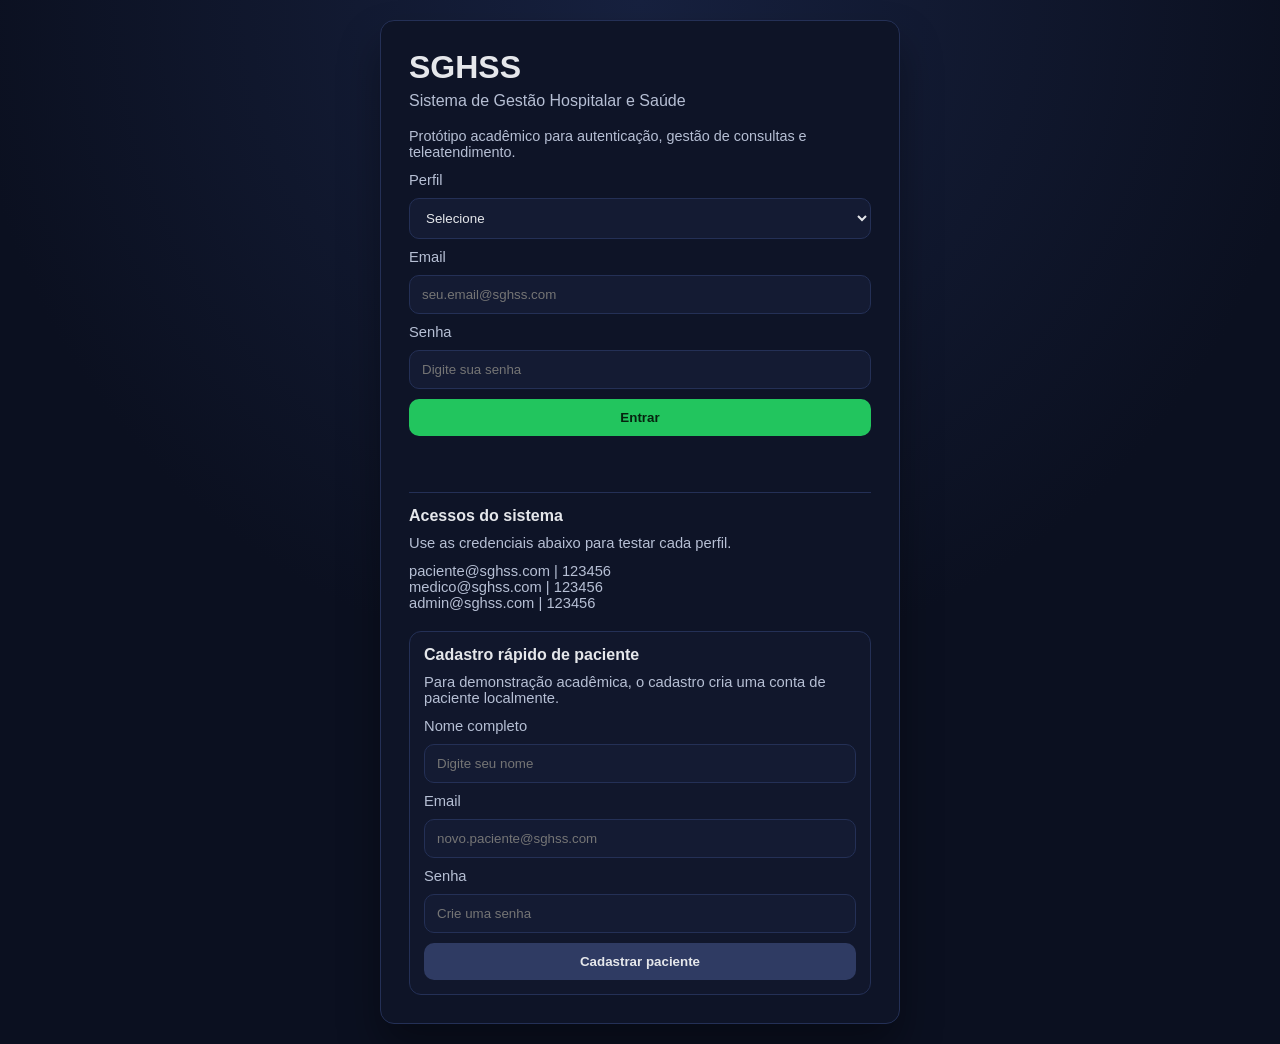
<file: index.html>
<!DOCTYPE html>
<html lang="pt-BR">
  <head>
    <meta charset="UTF-8" />
    <meta name="viewport" content="width=device-width, initial-scale=1.0" />
    <title>SGHSS | Login</title>
    <link rel="stylesheet" href="./style.css" />
  </head>
  <body data-page="login">
    <main class="auth-layout">
      <section class="auth-card">
        <h1>SGHSS</h1>
        <p class="subtitle">Sistema de Gestão Hospitalar e Saúde</p>
        <p class="hint">Protótipo acadêmico para autenticação, gestão de consultas e teleatendimento.</p>

        <form id="loginForm" class="form" novalidate>
          <label for="tipo">Perfil</label>
          <select id="tipo" required>
            <option value="">Selecione</option>
            <option value="paciente">Paciente</option>
            <option value="medico">Médico</option>
            <option value="admin">Administrador</option>
          </select>

          <label for="email">Email</label>
          <input id="email" type="email" placeholder="seu.email@sghss.com" required />

          <label for="senha">Senha</label>
          <input id="senha" type="password" placeholder="Digite sua senha" required />

          <button type="submit" class="btn btn-primary">Entrar</button>
        </form>

        <div id="alert" class="alert" aria-live="polite"></div>

        <div class="access-info">
          <h2>Acessos do sistema</h2>
          <p class="hint">Use as credenciais abaixo para testar cada perfil.</p>
          <p>paciente@sghss.com | 123456</p>
          <p>medico@sghss.com | 123456</p>
          <p>admin@sghss.com | 123456</p>
        </div>

        <div class="access-info register-box">
          <h2>Cadastro rápido de paciente</h2>
          <p class="hint">Para demonstração acadêmica, o cadastro cria uma conta de paciente localmente.</p>
          <form id="registerForm" class="form" novalidate>
            <label for="regNome">Nome completo</label>
            <input id="regNome" type="text" placeholder="Digite seu nome" required />

            <label for="regEmail">Email</label>
            <input id="regEmail" type="email" placeholder="novo.paciente@sghss.com" required />

            <label for="regSenha">Senha</label>
            <input id="regSenha" type="password" placeholder="Crie uma senha" required />

            <button type="submit" class="btn">Cadastrar paciente</button>
          </form>
        </div>
      </section>
    </main>

    <script src="./script.js"></script>
  </body>
</html>
</file>
<file: style.css>
:root {
  --bg: #0b1020;
  --bg-soft: #141b33;
  --card: #11182d;
  --line: #243056;
  --text: #e5e7eb;
  --text-soft: #b6bfd4;
  --primary: #22c55e;
  --primary-dark: #16a34a;
  --danger: #ef4444;
  --warning: #f59e0b;
  --radius: 14px;
}

* {
  box-sizing: border-box;
  margin: 0;
  padding: 0;
}

body {
  min-height: 100vh;
  font-family: "Segoe UI", Tahoma, Geneva, Verdana, sans-serif;
  background: radial-gradient(circle at top, #17213f 0, var(--bg) 55%);
  color: var(--text);
}

.auth-layout {
  min-height: 100vh;
  display: grid;
  place-items: center;
  padding: 20px;
}

.auth-card {
  width: min(92vw, 520px);
  background: color-mix(in oklab, var(--card) 92%, black);
  border: 1px solid var(--line);
  border-radius: var(--radius);
  padding: 28px;
  box-shadow: 0 24px 40px rgba(0, 0, 0, 0.35);
}

h1 {
  font-size: 2rem;
  margin-bottom: 6px;
}

h2 {
  font-size: 1rem;
  margin-bottom: 10px;
}

h3 {
  color: var(--text-soft);
  font-weight: 600;
  font-size: 0.95rem;
}

.subtitle {
  color: var(--text-soft);
  margin-bottom: 18px;
}

.hint,
.section-subtitle {
  color: var(--text-soft);
  font-size: 0.9rem;
}

.hint {
  margin-bottom: 12px;
}

.section-subtitle {
  margin-bottom: 10px;
}

.form {
  display: grid;
  gap: 10px;
}

label {
  color: var(--text-soft);
  font-size: 0.92rem;
}

input,
select {
  border: 1px solid var(--line);
  background: var(--bg-soft);
  color: var(--text);
  border-radius: 10px;
  padding: 11px 12px;
}

input:focus,
select:focus {
  outline: 2px solid color-mix(in oklab, var(--primary) 55%, white);
  outline-offset: 1px;
}

.btn {
  border: none;
  background: #2f3b63;
  color: var(--text);
  border-radius: 10px;
  padding: 11px 14px;
  font-weight: 700;
  cursor: pointer;
  transition: transform 0.15s ease, filter 0.15s ease;
}

.btn:hover {
  filter: brightness(1.08);
  transform: translateY(-1px);
}

.btn-primary {
  background: var(--primary);
  color: #06230f;
}

.btn-primary:hover {
  background: var(--primary-dark);
}

.alert {
  min-height: 24px;
  margin-top: 12px;
  font-weight: 700;
}

.alert.error {
  color: #fca5a5;
}

.alert.success {
  color: #86efac;
}

.access-info {
  margin-top: 20px;
  border-top: 1px solid var(--line);
  padding-top: 14px;
}

.register-box {
  background: rgba(20, 27, 51, 0.45);
  border: 1px solid var(--line);
  border-radius: 12px;
  padding: 14px;
}

.access-info p {
  color: var(--text-soft);
  font-size: 0.92rem;
}

.dashboard-layout {
  min-height: 100vh;
  display: grid;
  grid-template-columns: 240px 1fr;
}

.sidebar {
  background: #0a1123;
  border-right: 1px solid var(--line);
  padding: 22px;
  display: flex;
  flex-direction: column;
  gap: 14px;
}

.sidebar p {
  color: var(--text-soft);
}

.content {
  padding: 24px;
}

.content-header {
  margin-bottom: 16px;
}

.cards {
  display: grid;
  grid-template-columns: repeat(auto-fit, minmax(200px, 1fr));
  gap: 12px;
  margin-bottom: 16px;
}

.card,
.panel {
  background: color-mix(in oklab, var(--card) 92%, black);
  border: 1px solid var(--line);
  border-radius: var(--radius);
  padding: 16px;
}

.card strong {
  display: block;
  margin-top: 8px;
  font-size: 1.35rem;
}

.panel {
  margin-bottom: 12px;
}

.form-inline {
  display: grid;
  grid-template-columns: 1fr 1fr auto;
  gap: 10px;
}

.form-admin {
  grid-template-columns: repeat(4, minmax(160px, 1fr)) auto;
}

.filters {
  margin-bottom: 10px;
}

table {
  width: 100%;
  border-collapse: collapse;
  margin-top: 10px;
  border-radius: 10px;
  overflow: hidden;
}

th,
td {
  border-bottom: 1px solid var(--line);
  padding: 10px 8px;
  text-align: left;
  font-size: 0.92rem;
}

th {
  color: var(--text-soft);
  font-weight: 700;
}

tbody tr:nth-child(even) {
  background: rgba(255, 255, 255, 0.02);
}

tbody tr:hover {
  background: rgba(34, 197, 94, 0.08);
}

.status {
  padding: 4px 8px;
  border-radius: 999px;
  font-size: 0.8rem;
  font-weight: 700;
}

.status.agendada { background: rgba(59, 130, 246, 0.2); color: #93c5fd; }
.status.aguardando { background: rgba(245, 158, 11, 0.2); color: #fcd34d; }
.status.em-andamento { background: rgba(34, 197, 94, 0.2); color: #86efac; }
.status.encerrada { background: rgba(148, 163, 184, 0.2); color: #cbd5e1; }
.status.cancelada { background: rgba(239, 68, 68, 0.2); color: #fca5a5; }

.actions {
  display: flex;
  gap: 6px;
  flex-wrap: wrap;
}

.tele-grid {
  display: grid;
  gap: 14px;
  grid-template-columns: 1.2fr 1fr;
}

.tele-video,
.tele-info {
  display: grid;
  gap: 10px;
}

.video-box {
  border-radius: 12px;
  border: 1px dashed var(--line);
  min-height: 240px;
  display: grid;
  place-items: center;
  background: linear-gradient(180deg, rgba(20, 27, 51, 0.7), rgba(11, 16, 32, 0.7));
}

.btn-small {
  padding: 6px 9px;
  font-size: 0.8rem;
}

.danger {
  background: var(--danger);
  color: #fff;
}

.warning {
  background: var(--warning);
  color: #1f2937;
}

.tele-status {
  margin-top: 8px;
  margin-bottom: 10px;
  font-size: 0.9rem;
  font-weight: 700;
}

.tele-status.on {
  color: #86efac;
}

.tele-status.off {
  color: #fca5a5;
}

.btn:disabled,
.btn[disabled] {
  opacity: 0.55;
  cursor: not-allowed;
}

.toast-root {
  position: fixed;
  right: 16px;
  bottom: 16px;
  display: grid;
  gap: 8px;
  z-index: 9999;
}

.toast {
  min-width: 240px;
  max-width: 360px;
  border-radius: 10px;
  border: 1px solid var(--line);
  background: #0e1730;
  color: var(--text);
  padding: 10px 12px;
  box-shadow: 0 10px 24px rgba(0, 0, 0, 0.35);
  animation: toast-in 0.25s ease;
}

.toast.success { border-left: 4px solid var(--primary); }
.toast.error { border-left: 4px solid var(--danger); }
.toast.info { border-left: 4px solid #60a5fa; }

.modal {
  position: fixed;
  inset: 0;
  background: rgba(2, 6, 23, 0.7);
  display: grid;
  place-items: center;
  z-index: 10000;
  padding: 16px;
}

.modal.hidden {
  display: none;
}

.modal-card {
  width: min(92vw, 420px);
  background: var(--card);
  border: 1px solid var(--line);
  border-radius: 12px;
  padding: 18px;
  display: grid;
  gap: 10px;
}

.modal-card p {
  color: var(--text-soft);
}

@keyframes toast-in {
  from {
    transform: translateY(8px);
    opacity: 0;
  }
  to {
    transform: translateY(0);
    opacity: 1;
  }
}

@media (max-width: 850px) {
  .dashboard-layout {
    grid-template-columns: 1fr;
  }

  .sidebar {
    border-right: 0;
    border-bottom: 1px solid var(--line);
  }

  .form-inline {
    grid-template-columns: 1fr;
  }

  .tele-grid {
    grid-template-columns: 1fr;
  }
}
</file>
